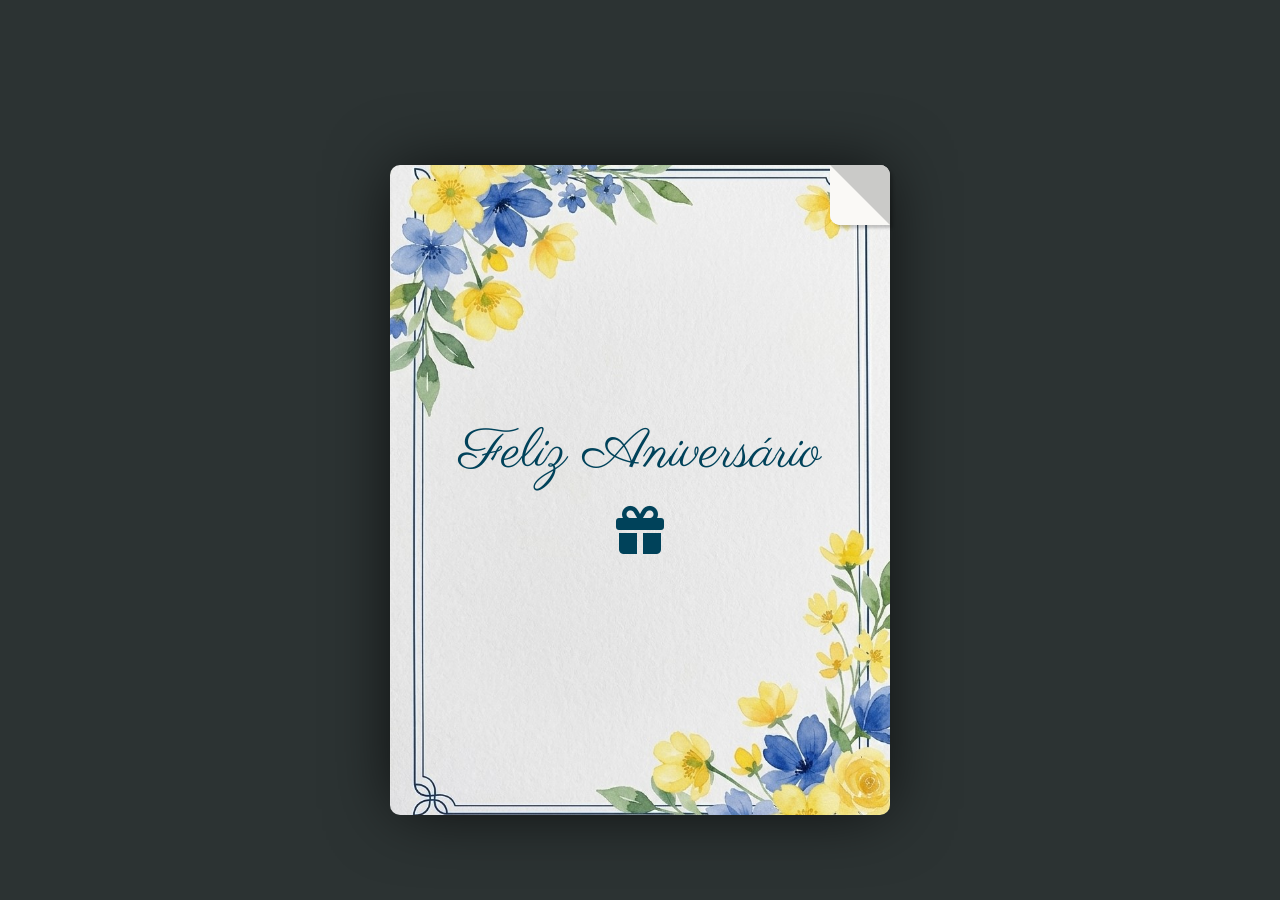
<file: index.html>
<!DOCTYPE html>
<html lang="pt-br">
  <head>
    <meta charset="UTF-8" />
    <meta http-equiv="X-UA-Compatible" content="IE=edge" />
    <meta name="viewport" content="width=device-width, initial-scale=1.0" />
    <link rel="stylesheet" href="styles/reset.css" />
    <link rel="stylesheet" href="styles/style.css" />
    <link
      rel="stylesheet"
      href="https://cdnjs.cloudflare.com/ajax/libs/font-awesome/6.3.0/css/all.min.css"
      integrity="sha512-SzlrxWUlpfuzQ+pcUCosxcglQRNAq/DZjVsC0lE40xsADsfeQoEypE+enwcOiGjk/bSuGGKHEyjSoQ1zVisanQ=="
      crossorigin="anonymous"
      referrerpolicy="no-referrer"
    />
    <title>Feliz aniversário</title>
  </head>
  <body>
    <header></header>

    <main class="card">
      <div class="card__content">
        <div class="card__top__left"></div>
        <div class="card__content__text">
          <h1 class="card__content__tittle">Feliz Aniversário</h1>
          <a class="card__button" href="inside.html"
            ><i class="fa-solid fa-gift fa-3x"></i
          ></a>
          <a class="card__button-small" href="inside.html"
            ><i class="fa-solid fa-gift fa-2x"></i
          ></a>
        </div>
      </div>
    </main>

    <!--<main class="card">
      <div class="card__top__left"></div>
      <section class="message">
        <h1 class="message__title">Feliz Aniversário</h1>
        <a class="message__button" href="inside.html"><i class="fa-solid fa-gift fa-3x"></i></a>
      </section>
      
      </section>
    </main>-->

    

    <script src="js/script.js"></script>
  </body>
</html>
</file>
<file: styles/style.css>
@import url('https://fonts.googleapis.com/css2?family=Parisienne&display=swap');

:root {
  --bg-color: #2c3333;
  --text-color: #cbe4de;
  --card-color: #faf9f6;
}

body {
  background-color: var(--bg-color);
  color: var(--text-color);
  display: flex;
  height: 100vh;
  justify-content: center;
  align-items: center;
  flex-direction: column;
  gap: 5rem;
}

.card__content {
  display: flex;
  flex-direction: row-reverse;
  background-color: var(--card-color);
  background-image: url(../assets/frame-6582681_1280.png);
  background-size: 100%;
  background-position: center;
  background-repeat: no-repeat;
  box-shadow: 0px 0px 67px -6px rgba(0, 0, 0, 0.78);
  width: 31.25rem;
  height: 40.6rem;
  border-radius: 10px;
}

.card:hover {
  box-shadow: -4px -4px 134px 26px rgba(230, 214, 150, 0.7);
  transition: 2s;
}

.card__top__left {
  position: absolute;
  border-left: 30px solid var(--card-color);
  border-bottom: 30px solid var(--card-color);
  border-top: 30px solid #cacac8;
  border-right: 30px solid #cacac8;
  box-shadow: 3px 3px 3px rgba(0, 0, 0, 0.2);
  border-bottom-left-radius: 10px;
  border-top-right-radius: 10px;
  z-index: 0;
}

.card__content__text {
  width: 100vw;
  display: flex;
  align-items: center;
  justify-content: center;
  flex-direction: column;
  gap: 25px;
  padding: 60px;
  z-index: 1;
}

.card__content__tittle {
  font-family: 'Parisienne', cursive;
  font-size: 55px;
  color: #00425a;
  font-weight: 400;
}

.card__button {
  border: 0;
  background-color: transparent;
  color: #00425a;
}

.card__button:hover {
  cursor: pointer;
}

.card__button-small{
  display: none;
}

@media screen and (max-width: 500px) {
  .card {
    width: 300px;
    height: 500px;
  }
  .card__content {
    width: 300px;
    height: 100%;
    background-size: 120%;
  }

  .card__content__tittle {
    font-size: 25px;
  }

  .card__button-small {
    display: block;
    border: 0;
    background-color: transparent;
    color: #00425a;
  }

  .card__button {
    display: none;
  }
 
}
</file>
